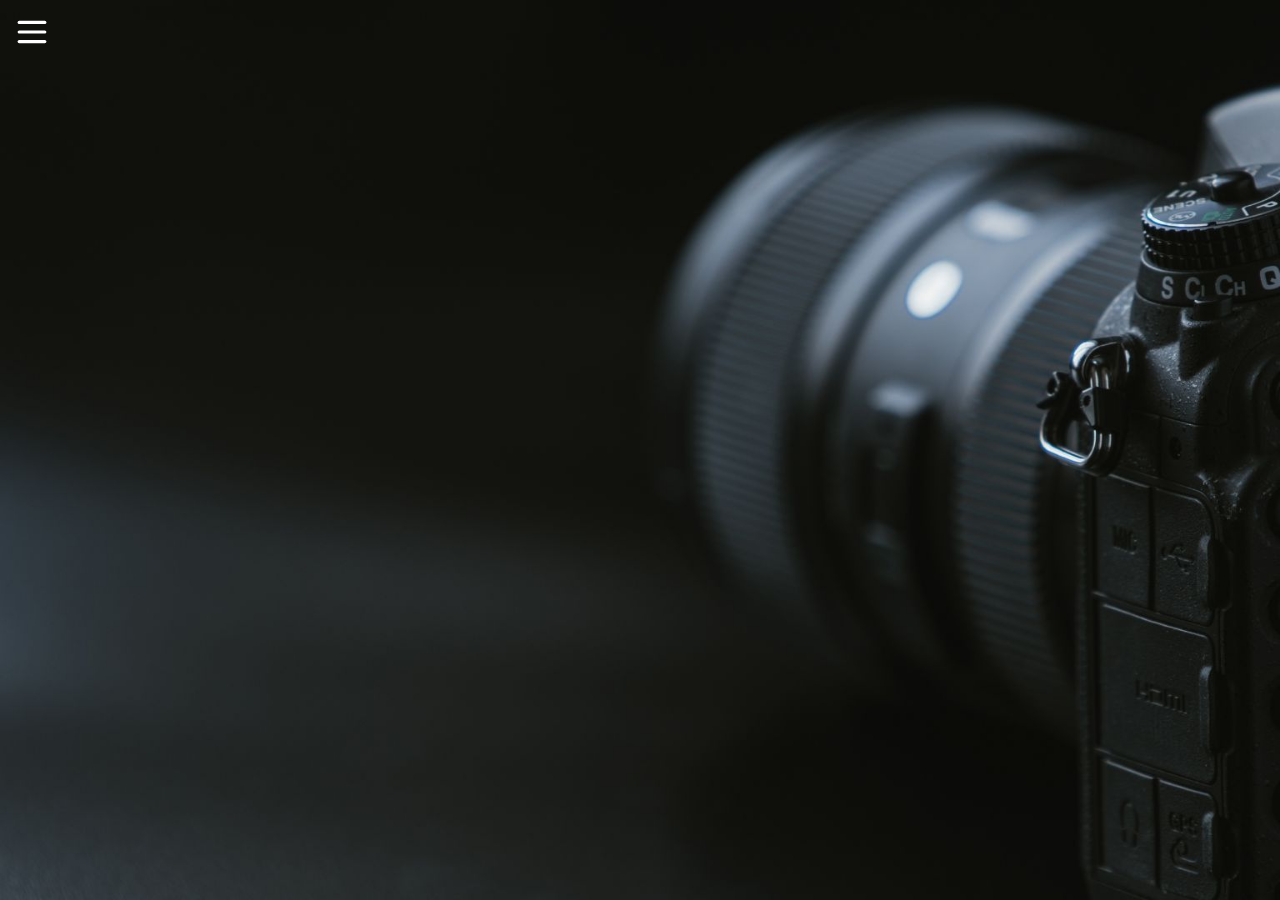
<file: index.html>
<!DOCTYPE html>
<html lang="en">

<head>
    <meta charset="UTF-8">
    <meta name="viewport" content="width=device-width, initial-scale=1.0">
    <title>Document</title>
    <link rel="stylesheet" href="style.css">
</head>

<body>
    <div class="main">
        <input type="checkbox" id="check">
        <div class="btn-one">
            <label for="check">
                <svg xmlns="http://www.w3.org/2000/svg" width="24" height="24" viewBox="0 0 24 24" fill="none"
                    stroke="currentColor" stroke-width="2" stroke-linecap="round" stroke-linejoin="round"
                    class="lucide lucide-menu-icon lucide-menu">
                    <line x1="4" x2="20" y1="12" y2="12" />
                    <line x1="4" x2="20" y1="6" y2="6" />
                    <line x1="4" x2="20" y1="18" y2="18" />
                </svg>
            </label>
        </div>
        <div class="sidebar-menu">
          
                <div class="logo">WALLPAPERZ</div>
                <div class="btn-two">
                    <label for="check">
                        <svg xmlns="http://www.w3.org/2000/svg" width="24" height="24" viewBox="0 0 24 24" fill="none"
                            stroke="currentColor" stroke-width="2" stroke-linecap="round" stroke-linejoin="round"
                            class="lucide lucide-x-icon lucide-x">
                            <path d="M18 6 6 18" />
                            <path d="m6 6 12 12" />
                        </svg>
                    </label>
                </div>
            

            <div class="mid">
                <ul>
                    <li><svg xmlns="http://www.w3.org/2000/svg" width="24" height="24" viewBox="0 0 24 24" fill="none"
                            stroke="currentColor" stroke-width="2" stroke-linecap="round" stroke-linejoin="round"
                            class="lucide lucide-image-icon lucide-image">
                            <rect width="18" height="18" x="3" y="3" rx="2" ry="2" />
                            <circle cx="9" cy="9" r="2" />
                            <path d="m21 15-3.086-3.086a2 2 0 0 0-2.828 0L6 21" />
                        </svg><a href="#">Gallery</a></li>
                    <li><svg xmlns="http://www.w3.org/2000/svg" width="24" height="24" viewBox="0 0 24 24" fill="none"
                            stroke="currentColor" stroke-width="2" stroke-linecap="round" stroke-linejoin="rou
                            class="lucide lucide-external-link-icon lucide-external-link">
                            <path d="M15 3h6v6" />
                            <path d="M10 14 21 3" />
                            <path d="M18 13v6a2 2 0 0 1-2 2H5a2 2 0 0 1-2-2V8a2 2 0 0 1 2-2h6" />
                        </svg><a href="#">Shortcuts</a></li>
                    <li><svg xmlns="http://www.w3.org/2000/svg" width="24" height="24" viewBox="0 0 24 24" fill="none"
                            stroke="currentColor" stroke-width="2" stroke-linecap="round" stroke-linejoin="round"
                            class="lucide lucide-images-icon lucide-images">
                            <path d="M18 22H4a2 2 0 0 1-2-2V6" />
                            <path d="m22 13-1.296-1.296a2.41 2.41 0 0 0-3.408 0L11 18" />
                            <circle cx="12" cy="8" r="2" />
                            <rect width="16" height="16" x="6" y="2" rx="2" />
                        </svg><a href="#">Exhibits</a></li>
                    <li><svg xmlns="http://www.w3.org/2000/svg" width="24" height="24" viewBox="0 0 24 24" fill="none"
                            stroke="currentColor" stroke-width="2" stroke-linecap="round" stroke-linejoin="round"
                            class="lucide lucide-calendar-days-icon lucide-calendar-days">
                            <path d="M8 2v4" />
                            <path d="M16 2v4" />
                            <rect width="18" height="18" x="3" y="4" rx="2" />
                            <path d="M3 10h18" />
                            <path d="M8 14h.01" />
                            <path d="M12 14h.01" />
                            <path d="M16 14h.01" />
                            <path d="M8 18h.01" />
                            <path d="M12 18h.01" />
                            <path d="M16 18h.01" />
                        </svg><a href="#">Events</a></li>
                    <li><svg xmlns="http://www.w3.org/2000/svg" width="24" height="24" viewBox="0 0 24 24" fill="none"
                            stroke="currentColor" stroke-width="2" stroke-linecap="round" stroke-linejoin="round"
                            class="lucide lucide-shopping-cart-icon lucide-shopping-cart">
                            <circle cx="8" cy="21" r="1" />
                            <circle cx="19" cy="21" r="1" />
                            <path
                                d="M2.05 2.05h2l2.66 12.42a2 2 0 0 0 2 1.58h9.78a2 2 0 0 0 1.95-1.57l1.65-7.43H5.12" />
                        </svg><a href="#">Store</a></li>
                    <li><svg xmlns="http://www.w3.org/2000/svg" width="24" height="24" viewBox="0 0 24 24" fill="none"
                            stroke="currentColor" stroke-width="2" stroke-linecap="round" stroke-linejoin="round"
                            class="lucide lucide-phone-icon lucide-phone">
                            <path
                                d="M22 16.92v3a2 2 0 0 1-2.18 2 19.79 19.79 0 0 1-8.63-3.07 19.5 19.5 0 0 1-6-6 19.79 19.79 0 0 1-3.07-8.67A2 2 0 0 1 4.11 2h3a2 2 0 0 1 2 1.72 12.84 12.84 0 0 0 .7 2.81 2 2 0 0 1-.45 2.11L8.09 9.91a16 16 0 0 0 6 6l1.27-1.27a2 2 0 0 1 2.11-.45 12.84 12.84 0 0 0 2.81.7A2 2 0 0 1 22 16.92z" />
                        </svg><a href="#">Contact</a></li>
                    <li><svg xmlns="http://www.w3.org/2000/svg" width="24" height="24" viewBox="0 0 24 24" fill="none"
                            stroke="currentColor" stroke-width="2" stroke-linecap="round" stroke-linejoin="round"
                            class="lucide lucide-message-circle-more-icon lucide-message-circle-more">
                            <path d="M7.9 20A9 9 0 1 0 4 16.1L2 22Z" />
                            <path d="M8 12h.01" />
                            <path d="M12 12h.01" />
                            <path d="M16 12h.01" />
                        </svg><a href="#">Feedback</a></li>
                </ul>
            </div>
            <div class="socialmedia-link">
                <a href="#"><svg xmlns="http://www.w3.org/2000/svg" width="24" height="24" viewBox="0 0 24 24"
                        fill="none" stroke="currentColor" stroke-width="2" stroke-linecap="round"
                        stroke-linejoin="round" class="lucide lucide-facebook-icon lucide-facebook">
                        <path d="M18 2h-3a5 5 0 0 0-5 5v3H7v4h3v8h4v-8h3l1-4h-4V7a1 1 0 0 1 1-1h3z" />
                    </svg></a>
                <a href="#"><svg xmlns="http://www.w3.org/2000/svg" width="24" height="24" viewBox="0 0 24 24"
                        fill="none" stroke="currentColor" stroke-width="2" stroke-linecap="round"
                        stroke-linejoin="round" class="lucide lucide-twitter-icon lucide-twitter">
                        <path
                            d="M22 4s-.7 2.1-2 3.4c1.6 10-9.4 17.3-18 11.6 2.2.1 4.4-.6 6-2C3 15.5.5 9.6 3 5c2.2 2.6 5.6 4.1 9 4-.9-4.2 4-6.6 7-3.8 1.1 0 3-1.2 3-1.2z" />
                    </svg></a>
                <a href="#"><svg xmlns="http://www.w3.org/2000/svg" width="24" height="24" viewBox="0 0 24 24"
                        fill="none" stroke="currentColor" stroke-width="2" stroke-linecap="round"
                        stroke-linejoin="round" class="lucide lucide-instagram-icon lucide-instagram">
                        <rect width="20" height="20" x="2" y="2" rx="5" ry="5" />
                        <path d="M16 11.37A4 4 0 1 1 12.63 8 4 4 0 0 1 16 11.37z" />
                        <line x1="17.5" x2="17.51" y1="6.5" y2="6.5" />
                    </svg></a>
                <a href="#"><svg xmlns="http://www.w3.org/2000/svg" width="24" height="24" viewBox="0 0 24 24"
                        fill="none" stroke="currentColor" stroke-width="2" stroke-linecap="round"
                        stroke-linejoin="round" class="lucide lucide-youtube-icon lucide-youtube">
                        <path
                            d="M2.5 17a24.12 24.12 0 0 1 0-10 2 2 0 0 1 1.4-1.4 49.56 49.56 0 0 1 16.2 0A2 2 0 0 1 21.5 7a24.12 24.12 0 0 1 0 10 2 2 0 0 1-1.4 1.4 49.55 49.55 0 0 1-16.2 0A2 2 0 0 1 2.5 17" />
                        <path d="m10 15 5-3-5-3z" />
                    </svg></a>
            </div>
        </div>
    </div>
</body>

</html>
</file>
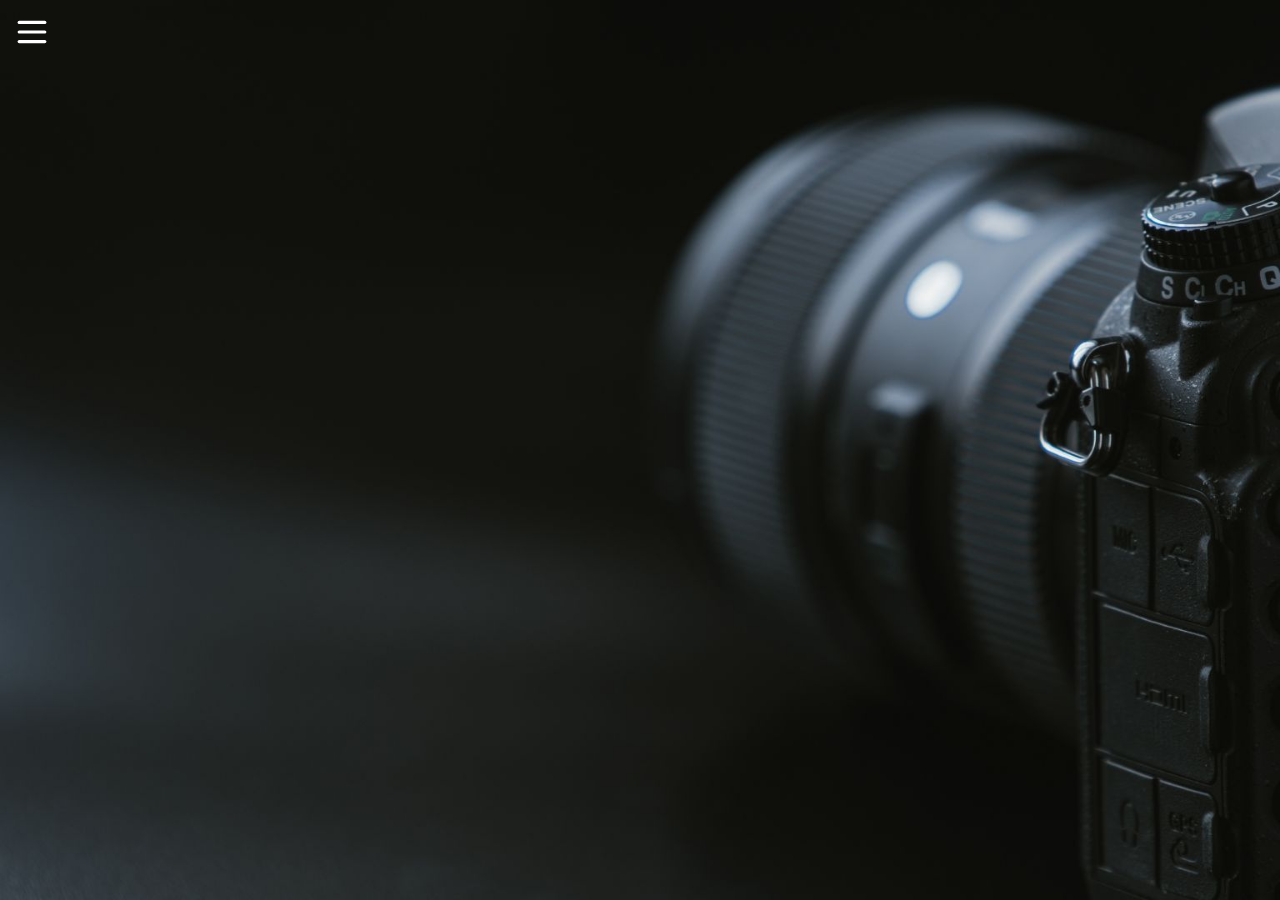
<file: myself.html>
<!DOCTYPE html>
<html lang="en">

<head>
    <meta charset="UTF-8">
    <meta name="viewport" content="width=device-width, initial-scale=1.0">
    <title>Document</title>
    <link rel="stylesheet" href="style.css">
</head>

<body>
    <div class="main">
        <input type="checkbox" id="check">
        <div class="btn-one">
            <label for="check">
                <svg xmlns="http://www.w3.org/2000/svg" width="24" height="24" viewBox="0 0 24 24" fill="none"
                    stroke="currentColor" stroke-width="2" stroke-linecap="round" stroke-linejoin="round"
                    class="lucide lucide-menu-icon lucide-menu">
                    <line x1="4" x2="20" y1="12" y2="12" />
                    <line x1="4" x2="20" y1="6" y2="6" />
                    <line x1="4" x2="20" y1="18" y2="18" />
                </svg>
            </label>
        </div>
        <div class="sidebar-menu">
            <div class="top">
                <div class="logo">WALLPAPERZ</div>
                <div class="btn-two">
                    <label for="check">
                        <svg xmlns="http://www.w3.org/2000/svg" width="24" height="24" viewBox="0 0 24 24" fill="none"
                            stroke="currentColor" stroke-width="2" stroke-linecap="round" stroke-linejoin="round"
                            class="lucide lucide-x-icon lucide-x">
                            <path d="M18 6 6 18" />
                            <path d="m6 6 12 12" />
                        </svg>
                    </label>
                </div>
            </div>

            <div class="mid">
                <ul>
                    <li><svg xmlns="http://www.w3.org/2000/svg" width="24" height="24" viewBox="0 0 24 24" fill="none"
                            stroke="currentColor" stroke-width="2" stroke-linecap="round" stroke-linejoin="round"
                            class="lucide lucide-image-icon lucide-image">
                            <rect width="18" height="18" x="3" y="3" rx="2" ry="2" />
                            <circle cx="9" cy="9" r="2" />
                            <path d="m21 15-3.086-3.086a2 2 0 0 0-2.828 0L6 21" />
                        </svg><a href="#">Gallery</a></li>
                    <li><svg xmlns="http://www.w3.org/2000/svg" width="24" height="24" viewBox="0 0 24 24" fill="none"
                            stroke="currentColor" stroke-width="2" stroke-linecap="round" stroke-linejoin="round"
                            class="lucide lucide-external-link-icon lucide-external-link">
                            <path d="M15 3h6v6" />
                            <path d="M10 14 21 3" />
                            <path d="M18 13v6a2 2 0 0 1-2 2H5a2 2 0 0 1-2-2V8a2 2 0 0 1 2-2h6" />
                        </svg><a href="#">Shortcuts</a></li>
                    <li><svg xmlns="http://www.w3.org/2000/svg" width="24" height="24" viewBox="0 0 24 24" fill="none"
                            stroke="currentColor" stroke-width="2" stroke-linecap="round" stroke-linejoin="round"
                            class="lucide lucide-images-icon lucide-images">
                            <path d="M18 22H4a2 2 0 0 1-2-2V6" />
                            <path d="m22 13-1.296-1.296a2.41 2.41 0 0 0-3.408 0L11 18" />
                            <circle cx="12" cy="8" r="2" />
                            <rect width="16" height="16" x="6" y="2" rx="2" />
                        </svg><a href="#">Exhibits</a></li>
                    <li><svg xmlns="http://www.w3.org/2000/svg" width="24" height="24" viewBox="0 0 24 24" fill="none"
                            stroke="currentColor" stroke-width="2" stroke-linecap="round" stroke-linejoin="round"
                            class="lucide lucide-calendar-days-icon lucide-calendar-days">
                            <path d="M8 2v4" />
                            <path d="M16 2v4" />
                            <rect width="18" height="18" x="3" y="4" rx="2" />
                            <path d="M3 10h18" />
                            <path d="M8 14h.01" />
                            <path d="M12 14h.01" />
                            <path d="M16 14h.01" />
                            <path d="M8 18h.01" />
                            <path d="M12 18h.01" />
                            <path d="M16 18h.01" />
                        </svg><a href="#">Events</a></li>
                    <li><svg xmlns="http://www.w3.org/2000/svg" width="24" height="24" viewBox="0 0 24 24" fill="none"
                            stroke="currentColor" stroke-width="2" stroke-linecap="round" stroke-linejoin="round"
                            class="lucide lucide-shopping-cart-icon lucide-shopping-cart">
                            <circle cx="8" cy="21" r="1" />
                            <circle cx="19" cy="21" r="1" />
                            <path
                                d="M2.05 2.05h2l2.66 12.42a2 2 0 0 0 2 1.58h9.78a2 2 0 0 0 1.95-1.57l1.65-7.43H5.12" />
                        </svg><a href="#">Store</a></li>
                    <li><svg xmlns="http://www.w3.org/2000/svg" width="24" height="24" viewBox="0 0 24 24" fill="none"
                            stroke="currentColor" stroke-width="2" stroke-linecap="round" stroke-linejoin="round"
                            class="lucide lucide-phone-icon lucide-phone">
                            <path
                                d="M22 16.92v3a2 2 0 0 1-2.18 2 19.79 19.79 0 0 1-8.63-3.07 19.5 19.5 0 0 1-6-6 19.79 19.79 0 0 1-3.07-8.67A2 2 0 0 1 4.11 2h3a2 2 0 0 1 2 1.72 12.84 12.84 0 0 0 .7 2.81 2 2 0 0 1-.45 2.11L8.09 9.91a16 16 0 0 0 6 6l1.27-1.27a2 2 0 0 1 2.11-.45 12.84 12.84 0 0 0 2.81.7A2 2 0 0 1 22 16.92z" />
                        </svg><a href="#">Contact</a></li>
                    <li><svg xmlns="http://www.w3.org/2000/svg" width="24" height="24" viewBox="0 0 24 24" fill="none"
                            stroke="currentColor" stroke-width="2" stroke-linecap="round" stroke-linejoin="round"
                            class="lucide lucide-message-circle-more-icon lucide-message-circle-more">
                            <path d="M7.9 20A9 9 0 1 0 4 16.1L2 22Z" />
                            <path d="M8 12h.01" />
                            <path d="M12 12h.01" />
                            <path d="M16 12h.01" />
                        </svg><a href="#">Feedback</a></li>
                </ul>
            </div>
            <div class="socialmedia-link">
                <a href="#"><svg xmlns="http://www.w3.org/2000/svg" width="24" height="24" viewBox="0 0 24 24"
                        fill="none" stroke="currentColor" stroke-width="2" stroke-linecap="round"
                        stroke-linejoin="round" class="lucide lucide-facebook-icon lucide-facebook">
                        <path d="M18 2h-3a5 5 0 0 0-5 5v3H7v4h3v8h4v-8h3l1-4h-4V7a1 1 0 0 1 1-1h3z" />
                    </svg></a>
                <a href="#"><svg xmlns="http://www.w3.org/2000/svg" width="24" height="24" viewBox="0 0 24 24"
                        fill="none" stroke="currentColor" stroke-width="2" stroke-linecap="round"
                        stroke-linejoin="round" class="lucide lucide-twitter-icon lucide-twitter">
                        <path
                            d="M22 4s-.7 2.1-2 3.4c1.6 10-9.4 17.3-18 11.6 2.2.1 4.4-.6 6-2C3 15.5.5 9.6 3 5c2.2 2.6 5.6 4.1 9 4-.9-4.2 4-6.6 7-3.8 1.1 0 3-1.2 3-1.2z" />
                    </svg></a>
                <a href="#"><svg xmlns="http://www.w3.org/2000/svg" width="24" height="24" viewBox="0 0 24 24"
                        fill="none" stroke="currentColor" stroke-width="2" stroke-linecap="round"
                        stroke-linejoin="round" class="lucide lucide-instagram-icon lucide-instagram">
                        <rect width="20" height="20" x="2" y="2" rx="5" ry="5" />
                        <path d="M16 11.37A4 4 0 1 1 12.63 8 4 4 0 0 1 16 11.37z" />
                        <line x1="17.5" x2="17.51" y1="6.5" y2="6.5" />
                    </svg></a>
                <a href="#"><svg xmlns="http://www.w3.org/2000/svg" width="24" height="24" viewBox="0 0 24 24"
                        fill="none" stroke="currentColor" stroke-width="2" stroke-linecap="round"
                        stroke-linejoin="round" class="lucide lucide-youtube-icon lucide-youtube">
                        <path
                            d="M2.5 17a24.12 24.12 0 0 1 0-10 2 2 0 0 1 1.4-1.4 49.56 49.56 0 0 1 16.2 0A2 2 0 0 1 21.5 7a24.12 24.12 0 0 1 0 10 2 2 0 0 1-1.4 1.4 49.55 49.55 0 0 1-16.2 0A2 2 0 0 1 2.5 17" />
                        <path d="m10 15 5-3-5-3z" />
                    </svg></a>
            </div>
        </div>
    </div>
</body>

</html>
</file>
<file: style.css>
@import url('https://fonts.googleapis.com/css2?family=Poppins:ital,wght@0,100;0,200;0,300;0,400;0,500;0,600;0,700;0,800;0,900;1,100;1,200;1,300;1,400;1,500;1,600;1,700;1,800;1,900&display=swap');

* {
    padding: 0;
    margin: 0;
    font-family: "Poppins", sans-serif;
}

a {
    text-decoration: none;
}

.main {
    height: 100vh;
    width: 100%;
    background-image: url("photo.jpg");
    background-size: cover;
    background-repeat: no-repeat;
}

.sidebar-menu {
    width: 260px;
    height: 100%;
    background-color: rgba(145, 139, 139, 0.187);
    position: fixed;
    left: -320px;
    transition: all 0.5s linear;
}

@media screen and (max-width:1200px){
    .sidebar-menu{
        width: 100px;
    }
}

.main input {
    display: none;
}



.main .btn-one {
    position: absolute;
    top: 20px;
    left: 20px;

}

.btn-one svg {
    transform: scale(1.6);
    color: white;
    cursor: pointer;
}

.btn-one svg:hover {
    transform: scale(2);
    transition: all ease-in-out 0.3s;
}

.btn-two svg {
    transform: scale(1.2);
    color: grey;
    cursor: pointer;
    position: absolute;
    top: 10px;
    left: 230px;
}
@media screen and (max-width:1200px){
    .btn-two svg{
        left: 35px;
    }
}

.btn-two {
    opacity: 0;
}

.btn-two svg:hover {
    transform: scale(1.6);
    transition: all ease-in-out 0.3s;
}

.logo {
    color: white;
    font-size: 1.6em;
    font-weight: 700;
    position: relative;
    top: 4px;
    left: 35px;

}
@media screen and (max-width:1200px){
    .logo{
        display: none;
    }
}

.mid {
    padding: 50px 0;
    font-size: 1.4em;
}

.mid svg {
    color: white;
}

.mid ul {
    width: 100%;
    display: flex;
    flex-direction: column;
    gap: 35px;
}

.mid ul li {
    display: flex;
    align-items: center;
    gap: 8px;
}
@media screen and (max-width:1200px){
    .mid ul{
        padding-top: 50px;
    }
    .mid ul li{
        justify-content: center;
    }
    .mid ul li a{
        display: none;
    }
}

.mid ul li:hover {
    border: 1px solid white;
    box-shadow: -4px 0px 8px 2px white;
}

.mid a {
    color: white;
}

.mid ul li {
    list-style: none;
}

.socialmedia-link {
    display: flex;
    justify-content: center;
    align-items: center;
    gap: 15px;
    position: absolute;
    bottom: 100px;
    left: 60px;
}
@media screen and (max-width:1200px){
    .socialmedia-link{
        transform: scale(0.68);
        left: -23px;
    }
}

.socialmedia-link a {
    color: white;
    opacity: 0.5;
}

.socialmedia-link a:hover {
    opacity: 1;
    transform: scale(1.2);
}

#check:checked~.sidebar-menu {
    left: 0;
}

#check:checked~.btn-one {
    opacity: 0;
}

#check:checked~.sidebar-menu .btn-two {
    opacity: 1;
}
</file>
